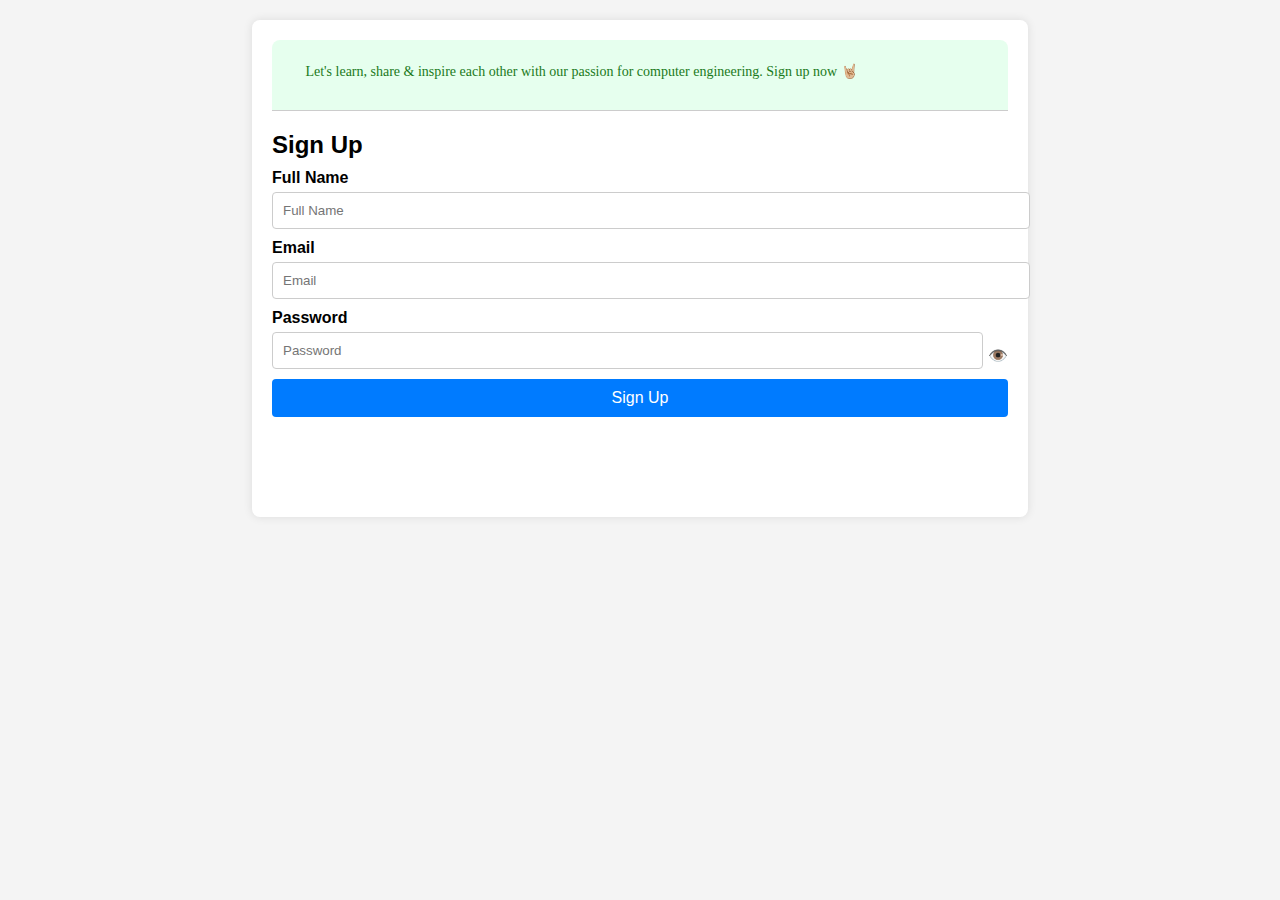
<file: new.html>
<!-- signup.html -->
<!DOCTYPE html>
<html lang="en">
<head>
    <meta charset="UTF-8">
    <meta name="viewport" content="width=device-width, initial-scale=1.0">
    <title>Sign Up</title>
    <link rel="stylesheet" href="ss.css">
</head>
<body>
    <div class="container">
        <div class="header">
            <p>Let's learn, share & inspire each other with our passion for computer engineering. Sign up now 🤘🏼</p>
        </div>
        <div class="signup-form">
            <h2>Sign Up</h2>
            <form id="signup-form" onsubmit="saveUser(event)">
                <label for="fullname">Full Name</label>
                <input type="text" id="fullname" name="fullname" placeholder="Full Name" required>

                <label for="signUpEmail">Email</label>
                <input type="signUpEmail" id="signUpEmail" name="signUpEmail" placeholder="Email" required>

                <label for="signUpPassword">Password</label>
                <div class="password-container">
                    <input type="signUpPassword" id="signUpPassword" name="signUpPassword" placeholder="Password" required>
                    <span class="toggle-password" onclick="togglePassword()">👁️</span>
                </div>

                <button type="submit">Sign Up</button>
            </form>
        </div>
    </div>
    <!-- <script src="index.js"></script> -->
    <script>
        function saveUser(event) {
            event.preventDefault(); // Prevent default form submission

            // Simulate saving data (replace with actual backend API call in real application)
            let userData = {
                fullname: document.getElementById('fullname').value,
                esignUpEmail: document.getElementById('signUpEmail').value,
                signUpPassword: document.getElementById('signUpPassword').value
            };

            // Normally you would send this data to a backend server to save in a database
            console.log('Simulated saving user:', userData);

            // Redirect to sign-in page after signup
            window.location.href = 'ss.html'; // Redirect to sign-in page after signup
        }

        function togglePassword() {
            const passwordInput = document.getElementById('password');
            const passwordType = passwordInput.getAttribute('type') === 'password' ? 'text' : 'password';
            passwordInput.setAttribute('type', passwordType);
        }
    </script>
</body>
</html>
</file>
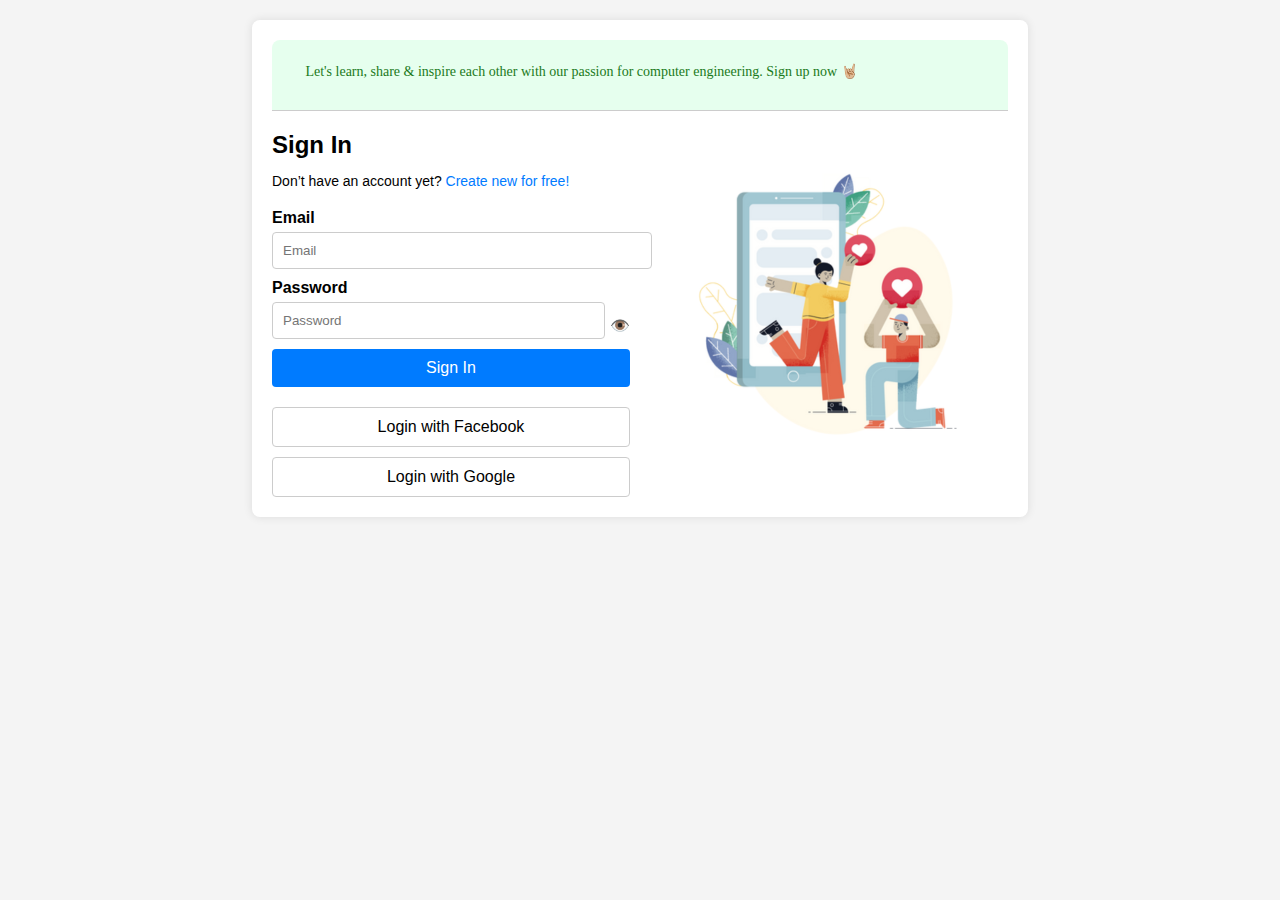
<file: ss.html>
<!DOCTYPE html>
<html lang="en">

<head>
    <meta charset="UTF-8">
    <meta name="viewport" content="width=device-width, initial-scale=1.0">
    <title>Sign In</title>
    <link rel="stylesheet" href="ss.css">
    <meta name="google-signin-client_id" content="YOUR_CLIENT_ID.apps.googleusercontent.com">
    <script async defer crossorigin="anonymous" src="https://connect.facebook.net/en_US/sdk.js"></script>
</head>

<body>
    <!-- <div class="header">
        <p>Let's learn, share & inspire each other with our passion for computer engineering. Sign up now 🤘🏼</p>
    </div> -->
    <div class="container">
        <div class="header">
            <p>Let's learn, share & inspire each other with our passion for computer engineering. Sign up now 🤘🏼</p>
        </div>
        <div class="in">
            <div class="form-container">
                <h2>Sign In</h2>
                <p class="signup-link">Don’t have an account yet? <a href="new.html">Create new for free!</a></p>
                <form id="signin-form">
                    <label for="email">Email</label>
                    <input type="email" id="email" name="email" placeholder="Email"  required autocomplete="username">

                    <label for="password">Password</label>
                    <div class="password-container">
                        <input type="password" id="password" name="password" placeholder="Password" required autocomplete="current-password">
                        <span class="toggle-password" onclick="togglePassword()">👁️</span>
                    </div>

                    <button type="submit" >Sign In</button>
                </form>
                <div class="social-login">
                    <button id="facebook-button" class="social-button">Login with Facebook</button>
                    <button id="google-button" class="social-button">Login with Google</button>
                </div>
            </div>
            <div class="image-container">
                <img src="in.png" alt="Sign Up Image">
            </div>
        </div>
    </div>
    <div id="fb-root"></div>
    <script src="ss.js"></script>
    <script src="https://apis.google.com/js/platform.js" async defer></script>
    <script>
        window.fbAsyncInit = function() {
            FB.init({
                appId     : 'YOUR_APP_ID', // Replace with your Facebook app ID
                cookie     : true,
                xfbml      : true,
                version    : 'v10.0'
            });

            FB.AppEvents.logPageView();   
        };

        document.getElementById('facebook-button').addEventListener('click', function() {
            FB.login(function(response) {
                if (response.authResponse) {
                    FB.api('/me', {fields: 'name,email'}, function(response) {
                        console.log('Good to see you, ' + response.name + '.');
                        console.log('Your email is ' + response.email + '.');
                    });
                } else {
                    console.log('User cancelled login or did not fully authorize.');
                }
            }, {scope: 'public_profile,email'});
        });

        function onSignIn(googleUser) {
            var profile = googleUser.getBasicProfile();
            console.log('ID: ' + profile.getId());
            console.log('Name: ' + profile.getName());
            console.log('Image URL: ' + profile.getImageUrl());
            console.log('Email: ' + profile.getEmail());
        }

        document.getElementById('google-button').addEventListener('click', function() {
            var auth2 = gapi.auth2.getAuthInstance();
            auth2.signIn().then(function (googleUser) {
                onSignIn(googleUser);
            });
        });

        gapi.load('auth2', function() {
            gapi.auth2.init();
        });
    </script>
</body>

</html>
</file>
<file: ss.css>
body {
    font-family: Arial, sans-serif;
    background-color: #f4f4f4;
    margin: 0;
    padding: 0;
    display: flex;
    flex-direction: column;
    align-items: center;
    height: 100vh;
}

.header {
    background-color: #e6ffee;
    /* width: 100%; */
    /* text-align: center; */
    text-align: center;
    padding: 10px 0;
    border-bottom: 1px solid #ccc;
    width: 736px;
    height: 50px;
    top: -2978px;
    left: 2666px;
    gap: 0px;
    border-radius: 8px 8px 0px 0px ;
    opacity: 0px;




}

.header p {
    /* margin: 0; */
    color: #1b7a1b;
    font-weight: bold;
    font-family: IBM Plex Sans;
    font-size: 14px;
    font-weight: 500;
    line-height: 16px;
    /* text-align: center; */
    width: 619px;
    height: 16px;
    top: -2961px;
    left: 2725px;
    gap: 0px;
    opacity: 0px;
    text-align: center;

    /* width: 619px;
height: 16px;
top: -2961px;
left: 2725px;
gap: 0px;
opacity: 0px;
font-family: IBM Plex Sans;
font-size: 14px;
font-weight: 500;
line-height: 16px;
text-align: center;
color: #008A45; */


}

.container {
    display: inline;
    background-color: white;
    padding: 20px;
    border-radius: 8px;
    box-shadow: 0 0 10px rgba(0, 0, 0, 0.1);
    max-width: 900px;
    /* width: 100%; */
    margin-top: 20px;
    Width: 736px;
    Height: 457px;
    Top: -2978px;
    Left: 2666px;

}

.in {
    display: flex;
}

.form-container {
    flex: 1;
    padding-right: 20px;
}

.image-container {
    flex: 1;
    display: flex;
    justify-content: center;
    align-items: center;
}

.image-container img {
    max-width: 100%;
    height: auto;
    border-radius: 8px;
}

h2 {
    font-size: 24px;
    margin-bottom: 10px;
}

.signup-link {
    margin-bottom: 20px;
    font-size: 14px;
}

.signup-link a {
    color: #007bff;
    text-decoration: none;
}

.signup-link a:hover {
    text-decoration: underline;
}

form {
    display: flex;
    flex-direction: column;
}

label {
    margin-bottom: 5px;
    font-weight: bold;
}

input {
    width: 100%;
    padding: 10px;
    margin-bottom: 10px;
    border: 1px solid #ccc;
    border-radius: 4px;
}

.password-container {
    display: flex;
    align-items: center;
}

.password-container input {
    flex: 1;
}

.toggle-password {
    cursor: pointer;
    margin-left: 5px;
}

button[type="submit"] {
    width: 100%;
    padding: 10px;
    background-color: #007bff;
    color: white;
    border: none;
    border-radius: 4px;
    cursor: pointer;
    font-size: 16px;
}

button[type="submit"]:hover {
    background-color: #0056b3;
}

.social-login {
    margin-top: 20px;
}

.social-button {
    width: 100%;
    padding: 10px;
    margin-top: 10px;
    border: none;
    border-radius: 4px;
    cursor: pointer;
    display: flex;
    align-items: center;
    justify-content: center;
    font-size: 16px;
}

#facebook-button {
    background-color: #ffffff;
    color: rgb(0, 0, 0);
    border: 1px solid #ccc;

}



#google-button {
    background-color: #ffffff;
    color: rgb(0, 0, 0);
    border: 1px solid #ccc;

}
/* Media Queries for Responsive Design */

@media (min-width: 600px) {
    .in {
        flex-direction: row;
    }

    .image-container {
        margin-top: 0;
    }
}

@media (max-width: 600px) {
    .header {
        padding: 10px;
        width: 100%;
    }

    .container {
        padding: 15px;
        width: 90%;
        margin-top: 10px;
    }

    .form-container {
        padding-right: 0;
    }

    .image-container {
        margin-top: 20px;
    }

    button[type="submit"], .social-button {
        font-size: 14px;
        padding: 8px;
    }
}
</file>
